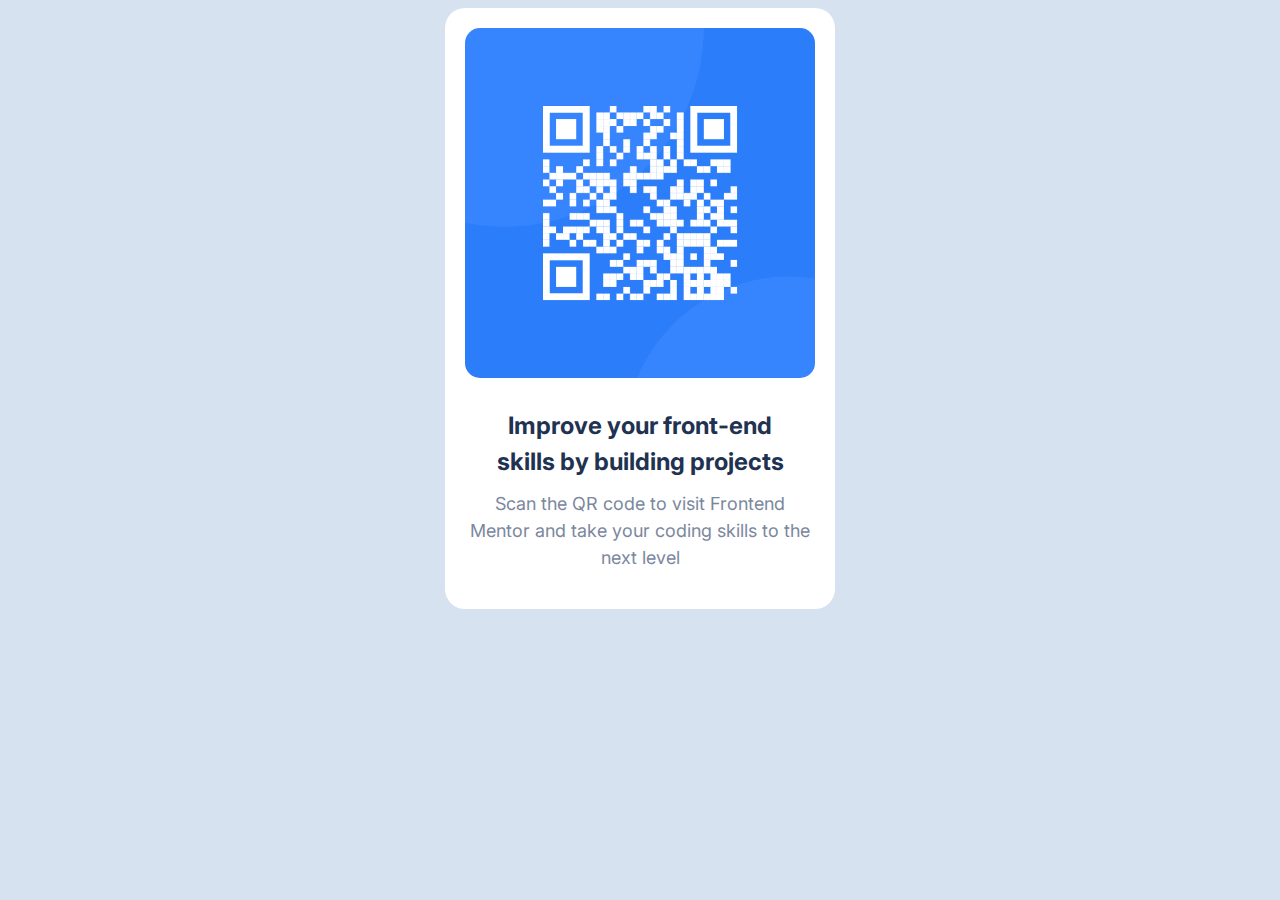
<file: index.html>
<!DOCTYPE html>
<html lang="en">
  <head>
    <meta charset="UTF-8" />
    <meta name="viewport" content="width=device-width, initial-scale=1.0" />
    <!-- displays site properly based on user's device -->

    <link rel="preconnect" href="https://fonts.googleapis.com" />
    <link rel="preconnect" href="https://fonts.gstatic.com" crossorigin />
    <link
      href="https://fonts.googleapis.com/css2?family=Inter:wght@400;700&display=swap"
      rel="stylesheet"
    />
    <link
      rel="icon"
      type="image/png"
      sizes="32x32"
      href="./images/favicon-32x32.png"
    />
    <link rel="stylesheet" href="Css/stylesheet.css" />

    <title>Frontend Mentor | QR code component</title>
  </head>
  <body>
    <div class="card">
      <div class="card__header">
        <img class="QR_img" src="images/image-qr-code.png" alt="" />
      </div>
      <div class="QR_content">
        <h1 class="QR_heading">
          Improve your front-end <br />skills by building projects
        </h1>
        <p>
          Scan the QR code to visit Frontend Mentor and take your coding skills
          to the next level
        </p>
      </div>
    </div>
  </body>
</html>
</file>
<file: Css/stylesheet.css>
html{
    /* 62.5% of 16px = 10px for easy convert to rem units */
    font-size: 62.5%;
    background: var(--colour-light-Gray);
}

:root{
    --colour-headings: hsl(218, 44%, 22%) ;
    --colour-white: hsl(0, 0%, 100%);
    --colour-light-Gray: hsl(212, 45%, 89%);
    --colour-grayish-blue: hsl(220, 15%, 55%);
    --colour-light-Blue: hsl(228, 45%, 44%);
}

body{
    font-family: 'Inter', sans-serif;
    font-size: 2.4rem;
    line-height: 1.5;
}

h1, h2, h3 {
    color: var(--colour-headings);
    margin-bottom: 1rem; /*removes default */

}

h1{
    font-size: 2.4rem;
}
h2{
    font-size: 1.8rem;
}
p{
    margin-top: 0;
}

*, 
*::after,
*::before{
    box-sizing: border-box;
}

img, picture, svg, video{ /* used to make all these elements responsive*/
    display: block;
    max-width: 100%;
}
button{
    outline-color: transparent; /*Hides the defualt outline on buttons even when changed to High contrast style browser */
}


.card{
    
    border-radius: 20px;
    background: var(--colour-white);
    overflow: hidden;
    min-width: 300px;
    width: 390px;
    padding: 2rem;
    margin: auto;
}

.QR_content{
    font-size: 1.8rem;
    text-align: center;
    color: var(--colour-grayish-blue);
}
.QR_heading{
    margin-top: 3rem;
}
.QR_img{
    border-radius: 15px;
}
</file>
